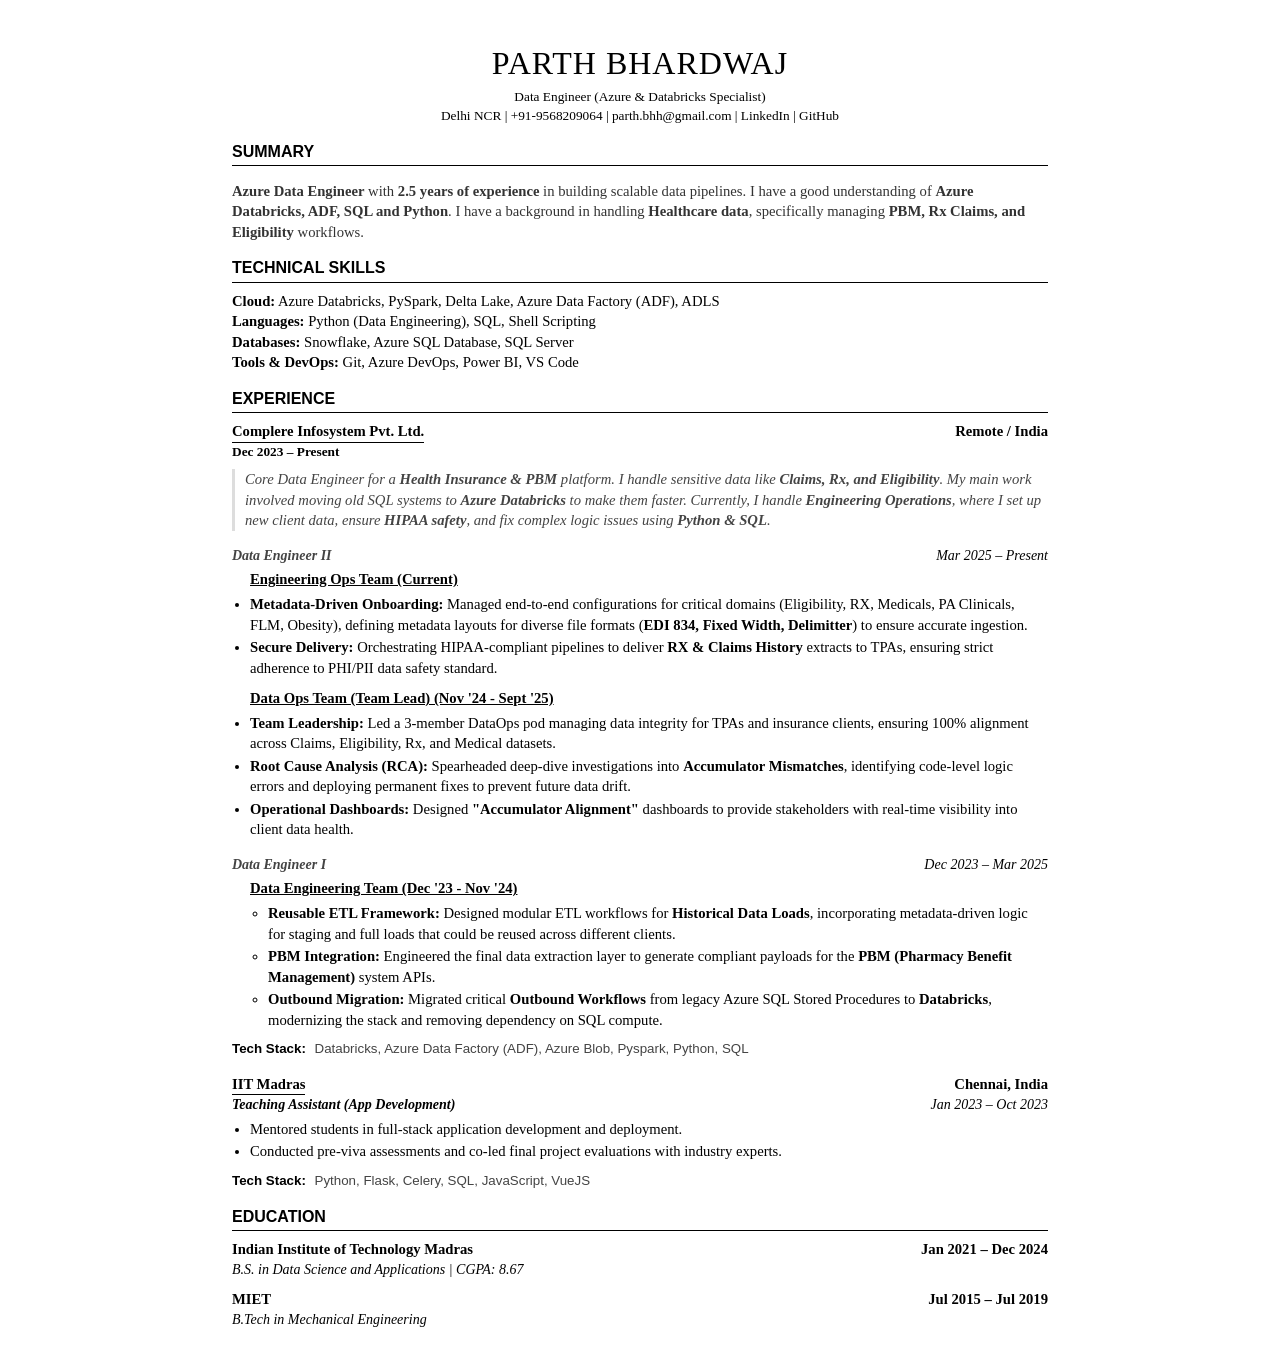
<file: index.html>
<!DOCTYPE html>
<html lang="en">
<head>
    <meta charset="UTF-8">
    <title>Parth Bhardwaj - Resume</title>
    <link rel="stylesheet" href="classic.css"> 
</head>
<body>


    <header>
        <h1>Parth Bhardwaj</h1>
        <div class="contact-info">
            Data Engineer (Azure & Databricks Specialist)<br>
            Delhi NCR | +91-9568209064 | parth.bhh@gmail.com |
            <a href="https://www.linkedin.com/in/parth-bhardwaj-719878bb/">LinkedIn</a> | 
            <a href="https://github.com/parth-bh">GitHub</a>
        </div>
    </header>



    <section>
        <h2>Summary</h2>
        <p>
            <div style="margin-bottom: 15px; color: #333;">
                <strong>Azure Data Engineer</strong> with <strong>2.5 years of experience</strong> in building scalable data pipelines. 
                I have a good understanding of <strong>Azure Databricks, ADF, SQL and Python</strong>. 
                I have a background in handling <strong>Healthcare data</strong>, specifically managing <strong>PBM, Rx Claims, and Eligibility</strong> workflows.
            </div>

            <!-- Data Engineer with ~2.5 years of experience specializing in Databricks, PySpark, SQL, Python, and ADF. 
            I have successfully migrated complex ETL pipelines from ADF to Databricks, improving performance by 40%. 
            Experienced in using Python and SQL to automate data workflows for large-scale insurance projects.  -->

            <!-- Azure Data Engineer with 2.5 years of experience specializing in the Healthcare & PBM domain. 
             Expert in utilizing Azure Databricks, PySpark, and ADF to architect scalable ETL pipelines for critical workflows including Claims, Rx, Medicals, and Eligibility. Successfully migrated legacy SQL processes to modern Delta Lake architectures and currently leads Engineering Operations to ensure precise, HIPAA-compliant data delivery for enterprise clients. -->
        
        </p>
    </section>


    <section>
        <h2>Technical Skills</h2>
        <div class="skills-list">
            <strong>Cloud:</strong> Azure Databricks, PySpark, Delta Lake, Azure Data Factory (ADF), ADLS<br>
            <strong>Languages:</strong> Python (Data Engineering), SQL, Shell Scripting<br>
            <strong>Databases:</strong> Snowflake, Azure SQL Database, SQL Server<br>
            <strong>Tools & DevOps:</strong> Git, Azure DevOps, Power BI, VS Code<br>
        </div>
    </section>


<!-- -------------------- EXPERIENCES -------------------- -->

    <section>
        <h2>Experience</h2>


    <!-- -------------------- COMPLERE INFOSYSTEM EXPERIENCES -------------------- -->
    <div class="job-block">
        <div class="job-header">
            <span class="company" style="border-bottom: 1px solid #000; font-weight: bold;">
                Complere Infosystem Pvt. Ltd.
            </span>
            <span class="location">Remote / India</span>
        </div>
        
        <div class="dates" style="font-size: 10pt; color: #000; margin-bottom: 8px; font-weight: bold;">
            Dec 2023 – Present
        </div>

        <!-- <div style="margin-bottom: 15px; font-style: italic; color: #444; border-left: 3px solid #ddd; padding-left: 10px;">
            Core Data Engineer for a <strong>Health Insurance & PBM</strong> platform, handling sensitive workflows like 
            <strong>Claims, Rx, and Eligibility</strong>. Migrated legacy SQL systems to <strong>Azure Databricks (PySpark)</strong> 
            for improved performance. Currently driving <strong>Engineering Operations</strong>, focusing on metadata-driven onboarding, 
            <strong>HIPAA compliance</strong>, and resolving complex data logic issues using <strong>Python & SQL</strong>.
        </div> -->
        
        <div style="margin-bottom: 15px; font-style: italic; color: #444; border-left: 3px solid #ddd; padding-left: 10px;">
            Core Data Engineer for a <strong>Health Insurance & PBM</strong> platform. I handle sensitive data like 
            <strong>Claims, Rx, and Eligibility</strong>. My main work involved moving old SQL systems to <strong>Azure Databricks</strong> 
            to make them faster. Currently, I handle <strong>Engineering Operations</strong>, where I set up new client data, ensure 
            <strong>HIPAA safety</strong>, and fix complex logic issues using <strong>Python & SQL</strong>.
        </div>


    <!-- -------------------- COMPLERE INFOSYSTEM EXPERIENCES : Data Engineer II  -------------------- -->

        <div class="job-subheader" style="margin-top: 5px;">
            <span class="role" style="color: #444; font-weight: bold;">
        Data Engineer II</span>
            <span class="dates" style="font-weight: normal; font-style: italic;">Mar 2025 – Present</span>
        </div>

        <ul>
            <div style="margin-bottom: 4px; text-decoration: underline; font-weight: 600;">Engineering Ops Team (Current)</div>            
            <li><strong>Metadata-Driven Onboarding:</strong> Managed end-to-end configurations for critical domains (Eligibility, RX, Medicals, PA Clinicals, FLM, Obesity), defining metadata layouts for diverse file formats (<strong>EDI 834, Fixed Width, Delimitter</strong>) to ensure accurate ingestion.</li>
            <!-- <li><strong>System Optimization:</strong> Streamlined the <strong>"Gold Copy"</strong> framework to clone production-grade configurations, reducing manual effort and ensuring 100% deployment stability.</li> -->
            <li><strong>Secure Delivery:</strong> Orchestrating HIPAA-compliant pipelines to deliver <strong>RX & Claims History</strong> extracts to TPAs, ensuring strict adherence to PHI/PII data safety standard. </li>
                
            <div style="margin-top: 10px; margin-bottom: 4px; text-decoration: underline; font-weight: 600;">Data Ops Team (Team Lead) (Nov '24 - Sept '25)</div>            
            <li><strong>Team Leadership:</strong> Led a 3-member DataOps pod managing data integrity for TPAs and insurance clients, ensuring 100% alignment across Claims, Eligibility, Rx, and Medical datasets.</li>
            <li><strong>Root Cause Analysis (RCA):</strong> Spearheaded deep-dive investigations into <strong>Accumulator Mismatches</strong>, identifying code-level logic errors and deploying permanent fixes to prevent future data drift.</li>
            <li><strong>Operational Dashboards:</strong> Designed <strong>"Accumulator Alignment"</strong> dashboards to provide stakeholders with real-time visibility into client data health.</li>
        </ul>


    <!-- -------------------- COMPLERE INFOSYSTEM EXPERIENCES : Data Engineer I  -------------------- -->

        <div class="job-subheader" style="margin-top: 15px;">
            <span class="role" style="color: #444; font-weight: bold;">
                Data Engineer I</span>
            <span class="dates" style="font-weight: normal; font-style: italic;">Dec 2023 – Mar 2025</span>
        </div>
        <ul>
            <div style="margin-bottom: 4px; text-decoration: underline; font-weight: 600;">Data Engineering Team (Dec '23 - Nov '24)</div>
            <ul>
                <li><strong>Reusable ETL Framework:</strong> Designed modular ETL workflows for <strong>Historical Data Loads</strong>, incorporating metadata-driven logic for staging and full loads that could be reused across different clients.</li>
                <li><strong>PBM Integration:</strong> Engineered the final data extraction layer to generate compliant payloads for the <strong>PBM (Pharmacy Benefit Management)</strong> system APIs.</li>
                <li><strong>Outbound Migration:</strong> Migrated critical <strong>Outbound Workflows</strong> from legacy Azure SQL Stored Procedures to <strong>Databricks</strong>, modernizing the stack and removing dependency on SQL compute.</li>
            </ul>
        </ul>
    
        <div class="tech-stack">
            <strong>Tech Stack:</strong> Databricks, Azure Data Factory (ADF), Azure Blob, Pyspark, Python, SQL
        </div>
    </div>



    
<!-- -------------------- IIT MADRAS EXPERIENCES -------------------- -->
<div class="job-block" style="margin-top: 15px;">
    <div class="job-header">
        <span class="company" style="border-bottom: 1px solid #000">
            IIT Madras
        </span>
        <span class="location">Chennai, India</span>
    </div>

<div class="job-subheader">
                <span class="role" style="color: #000; font-weight: bold;">
                    Teaching Assistant (App Development)
                </span>
            <span class="dates">Jan 2023 – Oct 2023</span>
            </div>

            <ul>
                <li>Mentored students in full-stack application development and deployment.</li>
                <li>Conducted pre-viva assessments and co-led final project evaluations with industry experts.</li>
            </ul>
            <div class="tech-stack">
                <strong>Tech Stack:</strong> Python, Flask, Celery, SQL, JavaScript, VueJS
            </div>
            </div>

    </section>



<!-- -------------------- EDUCATION -------------------- -->

    <section>
        <h2>Education</h2>
        
        <div class="job-block">
            <div class="job-header">
                <span class="company">Indian Institute of Technology Madras</span>
                <span class="dates">Jan 2021 – Dec 2024</span>
            </div>
            <div class="job-subheader">
                <span class="role">B.S. in Data Science and Applications | CGPA: 8.67</span>
            </div>
        </div>

        <div class="job-block" style="margin-top: 10px;">
            <div class="job-header">
                <span class="company">MIET</span>
                <span class="dates">Jul 2015 – Jul 2019</span>
            </div>
            <div class="job-subheader">
                <span class="role">B.Tech in Mechanical Engineering</span>
            </div>
        </div>
    </section>

</body>
</html>
</file>
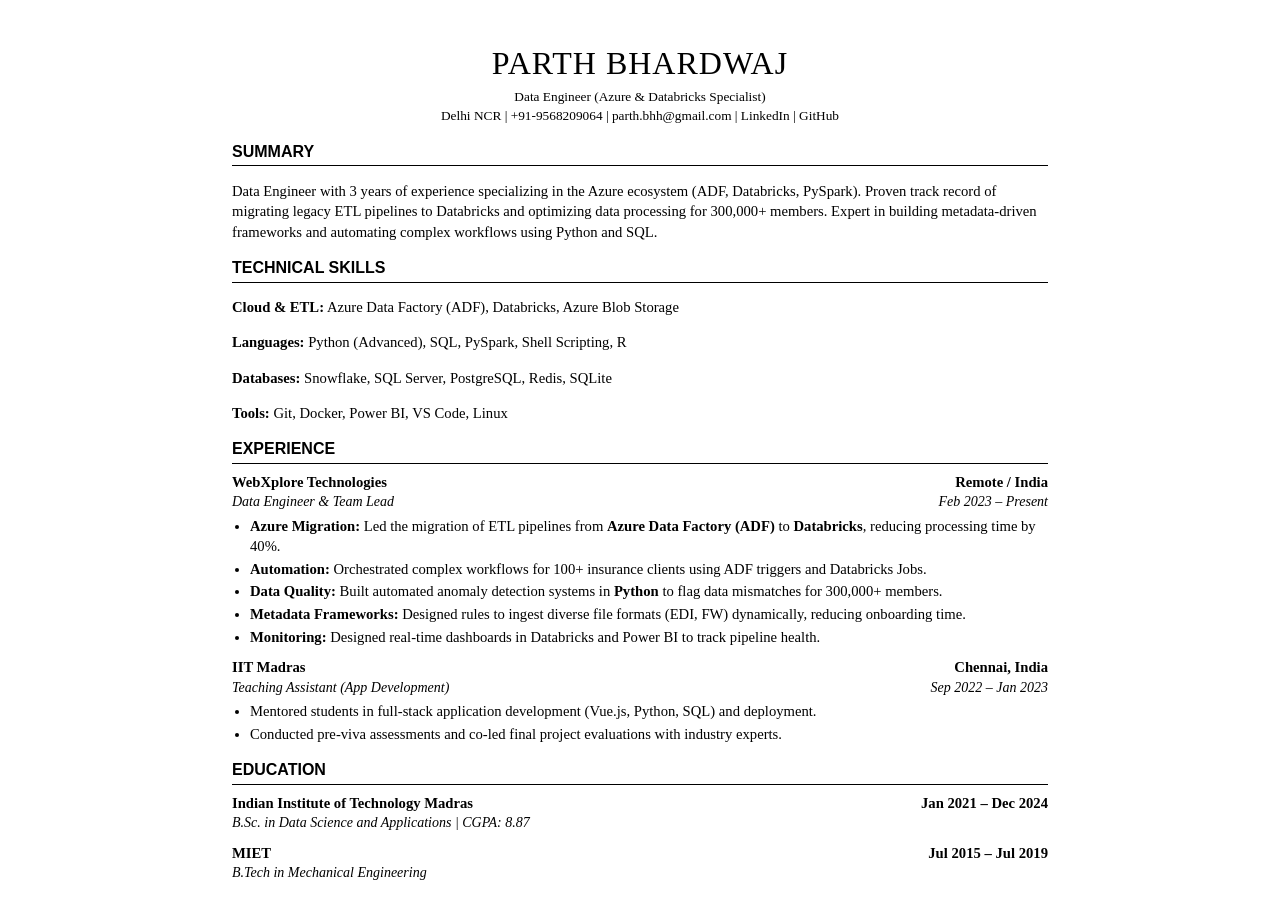
<file: resume.html>
<!DOCTYPE html>
<html lang="en">
<head>
    <meta charset="UTF-8">
    <title>Parth Bhardwaj - Resume</title>
    <link rel="stylesheet" href="classic.css"> 
</head>
<body>

    <header>
        <h1>Parth Bhardwaj</h1>
        <div class="contact-info">
            Data Engineer (Azure & Databricks Specialist)<br>
            Delhi NCR | +91-9568209064 | parth.bhh@gmail.com |
            <a href="#">LinkedIn</a> | <a href="#">GitHub</a>
        </div>
    </header>

    <section>
        <h2>Summary</h2>
        <p>
            Data Engineer with 3 years of experience specializing in the Azure ecosystem (ADF, Databricks, PySpark). 
            Proven track record of migrating legacy ETL pipelines to Databricks and optimizing data processing for 300,000+ members. 
            Expert in building metadata-driven frameworks and automating complex workflows using Python and SQL.
        </p>
    </section>

    <section>
        <h2>Technical Skills</h2>
        <div class="skills-list">
            <p><strong>Cloud & ETL:</strong> Azure Data Factory (ADF), Databricks, Azure Blob Storage</p>
            <p><strong>Languages:</strong> Python (Advanced), SQL, PySpark, Shell Scripting, R</p>
            <p><strong>Databases:</strong> Snowflake, SQL Server, PostgreSQL, Redis, SQLite</p>
            <p><strong>Tools:</strong> Git, Docker, Power BI, VS Code, Linux</p>
        </div>
    </section>

    <section>
        <h2>Experience</h2>

        <div class="job-block">
            <div class="job-header">
                <span class="company">WebXplore Technologies</span>
                <span class="location">Remote / India</span>
            </div>
            <div class="job-subheader">
                <span class="role">Data Engineer & Team Lead</span>
                <span class="dates">Feb 2023 – Present</span>
            </div>
            <ul>
                <li><strong>Azure Migration:</strong> Led the migration of ETL pipelines from <strong>Azure Data Factory (ADF)</strong> to <strong>Databricks</strong>, reducing processing time by 40%.</li>
                <li><strong>Automation:</strong> Orchestrated complex workflows for 100+ insurance clients using ADF triggers and Databricks Jobs.</li>
                <li><strong>Data Quality:</strong> Built automated anomaly detection systems in <strong>Python</strong> to flag data mismatches for 300,000+ members.</li>
                <li><strong>Metadata Frameworks:</strong> Designed rules to ingest diverse file formats (EDI, FW) dynamically, reducing onboarding time.</li>
                <li><strong>Monitoring:</strong> Designed real-time dashboards in Databricks and Power BI to track pipeline health.</li>
            </ul>
        </div>

        <div class="job-block">
            <div class="job-header">
                <span class="company">IIT Madras</span>
                <span class="location">Chennai, India</span>
            </div>
            <div class="job-subheader">
                <span class="role">Teaching Assistant (App Development)</span>
                <span class="dates">Sep 2022 – Jan 2023</span>
            </div>
            <ul>
                <li>Mentored students in full-stack application development (Vue.js, Python, SQL) and deployment.</li>
                <li>Conducted pre-viva assessments and co-led final project evaluations with industry experts.</li>
            </ul>
        </div>
    </section>

    <section>
        <h2>Education</h2>
        
        <div class="job-block">
            <div class="job-header">
                <span class="company">Indian Institute of Technology Madras</span>
                <span class="dates">Jan 2021 – Dec 2024</span>
            </div>
            <div class="job-subheader">
                <span class="role">B.Sc. in Data Science and Applications | CGPA: 8.87</span>
            </div>
        </div>

        <div class="job-block" style="margin-top: 10px;">
            <div class="job-header">
                <span class="company">MIET</span>
                <span class="dates">Jul 2015 – Jul 2019</span>
            </div>
            <div class="job-subheader">
                <span class="role">B.Tech in Mechanical Engineering</span>
            </div>
        </div>
    </section>

</body>
</html>
</file>
<file: classic.css>
/* SAVE AS: classic.css */

body {
    font-family: 'Times New Roman', Times, serif; /* The Classic Look */
    font-size: 11pt;
    line-height: 1.4;
    color: #000;
    max-width: 8.5in;
    margin: 0 auto;
    padding: 20px 40px;
}

h1 {
    text-align: center;
    text-transform: uppercase;
    font-weight: normal;
    font-size: 24pt;
    margin-bottom: 2px;
    letter-spacing: 1px;
}

.contact-info {
    text-align: center;
    font-size: 10pt;
    margin-bottom: 15px;
}

h2 {
    font-family: 'Arial', sans-serif; /* Sans-serif headers for contrast */
    font-size: 12pt;
    text-transform: uppercase;
    border-bottom: 1px solid #000;
    margin-top: 15px;
    margin-bottom: 8px;
    padding-bottom: 2px;
}

.job-header {
    display: flex;
    justify-content: space-between;
    font-weight: bold;
    font-size: 11pt;
}

.job-subheader {
    display: flex;
    justify-content: space-between;
    font-style: italic;
    font-size: 10.5pt;
    margin-bottom: 4px;
}

ul {
    margin: 2px 0 10px 0;
    padding-left: 18px;
}

li {
    margin-bottom: 2px;
}

a { color: #000; text-decoration: none; }

@media print {
    body { margin: 0; padding: 0.5in; }
    @page { size: A4; margin: 0; }
}

.tech-stack {
    font-size: 10pt;        /* Slightly smaller than main text */
    margin-top: 4px;        /* A little space above it */
    margin-bottom: 10px;    /* Space below before the next job starts */
    color: #444;            /* Dark grey text for contrast */
    font-family: 'Arial', sans-serif; /* Clean font to stand out */
}

.tech-stack strong {
    color: #000;            /* Make "Tech Stack:" label pure black */
    font-weight: bold;
    margin-right: 5px;
}
</file>
